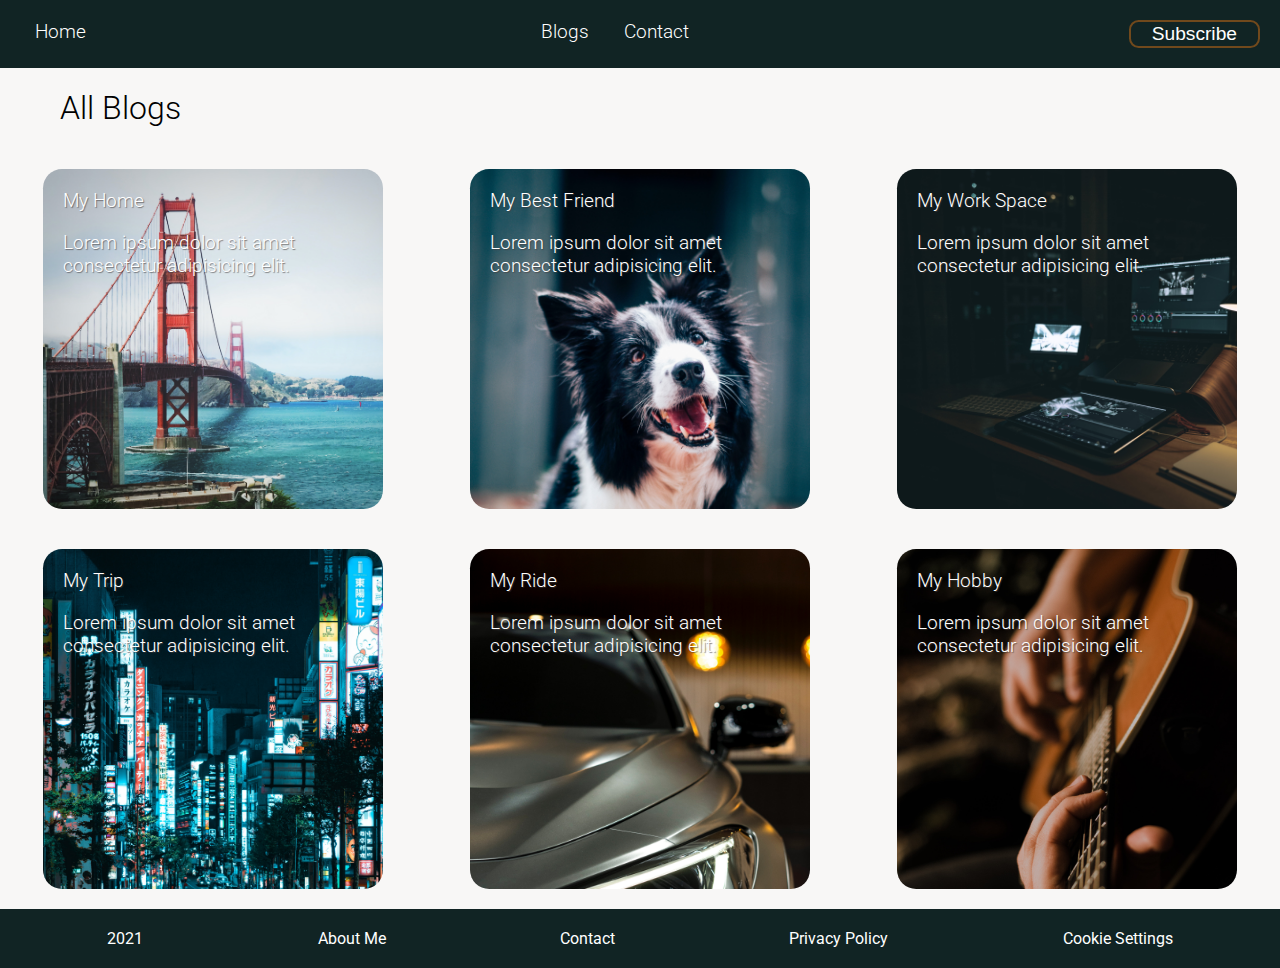
<file: blogs.html>
<!DOCTYPE html>
<html lang="en">
    <head>
        <meta charset="UTF-8">
        <meta http-equiv="X-UA-Compatible" content="IE=edge">
        <meta name="viewport" content="width=device-width, initial-scale=1.0">
        <link href="https://fonts.googleapis.com/css2?family=Roboto:ital,wght@0,100;0,300;0,400;0,500;0,700;0,900;1,100;1,300;1,400;1,500;1,700;1,900&display=swap" rel="stylesheet">
        <link rel="stylesheet" href="app.css">
        <link rel="stylesheet" href="blogs.css">
        <title>All Blogs</title>
    </head>
    <body>
        <header>
            <nav class="navbar">
                <a href="index.html">Home</a>
                <div>
                    <a href="">Blogs</a>
                    <a href="">Contact</a>
                </div>
                <button><a href="form.html">Subscribe</a></button>
            </nav>
        </header>
        <h1>All Blogs</h1>
        <section class="blogs-index">
            <a href="post.html" alt="My home post">
                <div id="post-one">
                    My Home
                    <p>Lorem ipsum dolor sit amet consectetur adipisicing elit.</p>
                </div>
            </a>
            <a href="" alt="My best friend post">
                <div id="post-two">
                    My Best Friend
                    <p>Lorem ipsum dolor sit amet consectetur adipisicing elit.</p>
                </div>
            </a>
            <a href="" alt="My work space post">
                <div id="post-three">
                    My Work Space
                    <p>Lorem ipsum dolor sit amet consectetur adipisicing elit.</p>
                </div>
                </a>
            <a href="" alt="My trip post">
                <div id="post-four">
                    My Trip
                    <p>Lorem ipsum dolor sit amet consectetur adipisicing elit.</p>
                </div>
            </a>
            <a href="" alt="My ride post">
                <div id="post-five">
                    My Ride
                    <p>Lorem ipsum dolor sit amet consectetur adipisicing elit.</p>
                </div>
            </a>    
            <a href="" alt="My hobby post">
                <div id="post-six">
                    My Hobby
                    <p>Lorem ipsum dolor sit amet consectetur adipisicing elit.</p>
                </div>
            </a>
        </section>
        <footer class="foot">
            2021
            <a href="">About Me</a>
            <a href="">Contact</a>
            <a href="">Privacy Policy</a>
            <a href="">Cookie Settings</a>
        </footer>
    </body>
</html>
</file>
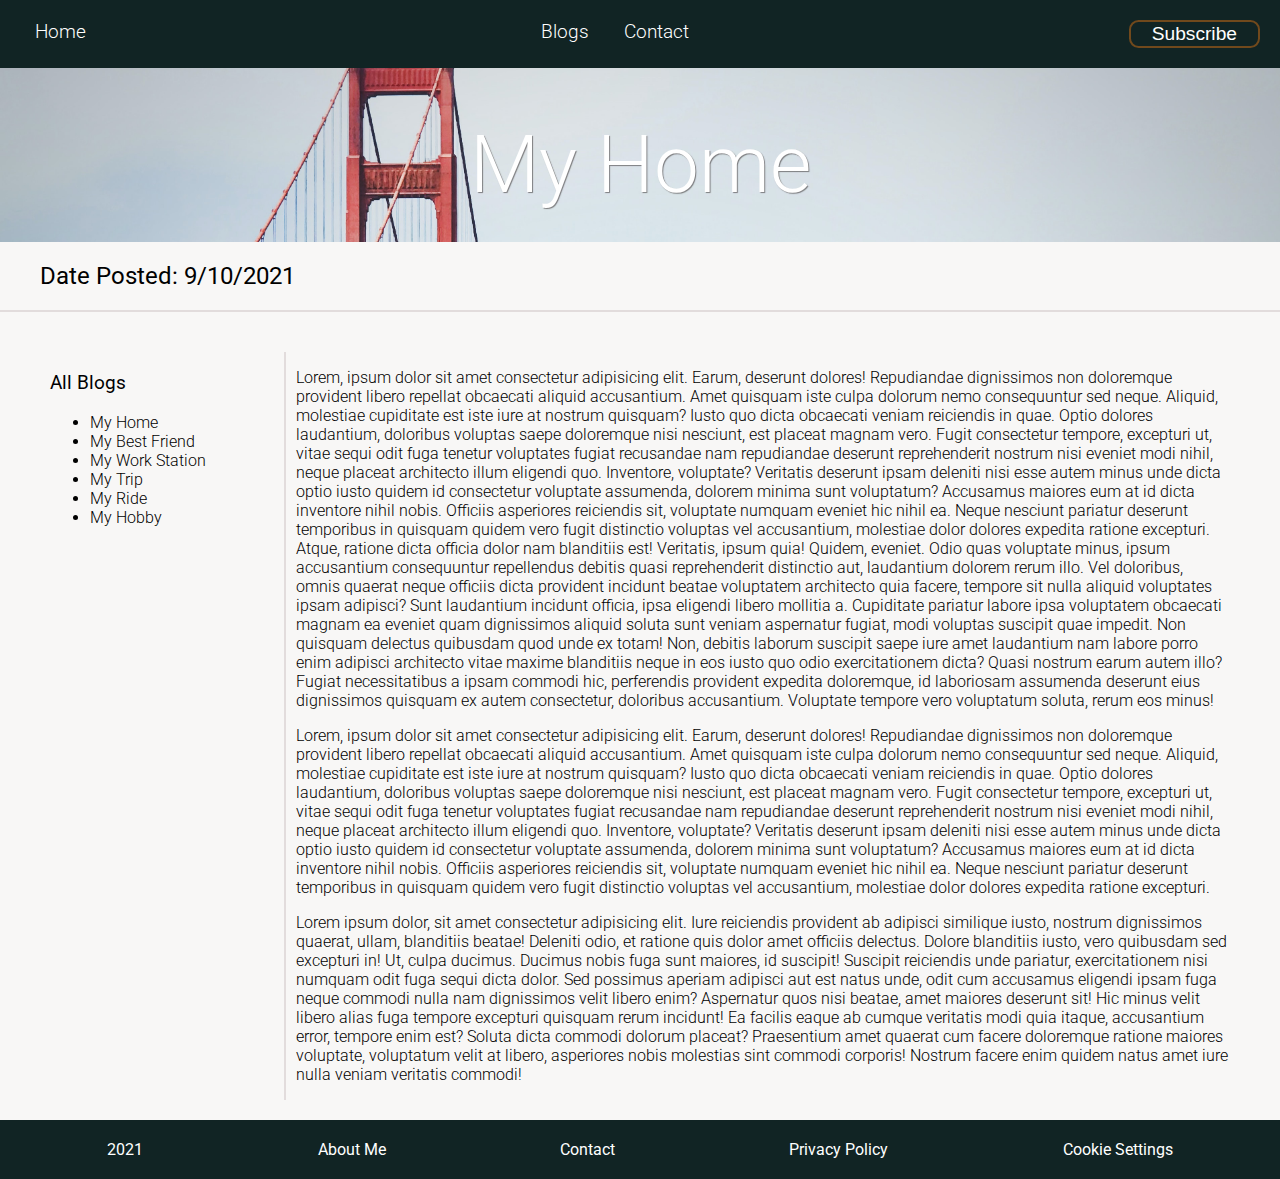
<file: post.html>
<!DOCTYPE html>
<html lang="en">
    <head>
        <meta charset="UTF-8">
        <meta http-equiv="X-UA-Compatible" content="IE=edge">
        <meta name="viewport" content="width=device-width, initial-scale=1.0">
        <link href="https://fonts.googleapis.com/css2?family=Roboto:ital,wght@0,100;0,300;0,400;0,500;0,700;0,900;1,100;1,300;1,400;1,500;1,700;1,900&display=swap" rel="stylesheet">
        <link rel="stylesheet" href="app.css">
        <link rel="stylesheet" href="post.css">
        <title>My Home</title>
    </head>
    <body>
        <header>
            <nav class="navbar">
                <a href="index.html">Home</a>
                <div>
                    <a href="blogs.html">Blogs</a>
                    <a href="">Contact</a>
                </div>
                <button><a href="form.html">Subscribe</a></button>
            </nav>
        </header>
        <div class="post-banner">
            <h1>My Home</h1>
        </div>
        <h2>Date Posted: 9/10/2021</h2>
        <section class="post-content">
            <aside class="all-blogs">
                <h3>All Blogs</h3>
                <ul>
                    <li><a href="post.html">My Home</a></li>
                    <li><a href="">My Best Friend</a></li>
                    <li><a href="">My Work Station</a></li>
                    <li><a href="">My Trip</a></li>
                    <li><a href="">My Ride</a></li>
                    <li><a href="">My Hobby</a></li>
                </ul>
            </aside>
            <div>
                <p>
                    Lorem, ipsum dolor sit amet consectetur adipisicing elit. Earum, deserunt dolores! Repudiandae dignissimos non doloremque provident libero repellat obcaecati aliquid accusantium. Amet quisquam iste culpa dolorum nemo consequuntur sed neque.
                    Aliquid, molestiae cupiditate est iste iure at nostrum quisquam? Iusto quo dicta obcaecati veniam reiciendis in quae. Optio dolores laudantium, doloribus voluptas saepe doloremque nisi nesciunt, est placeat magnam vero.
                    Fugit consectetur tempore, excepturi ut, vitae sequi odit fuga tenetur voluptates fugiat recusandae nam repudiandae deserunt reprehenderit nostrum nisi eveniet modi nihil, neque placeat architecto illum eligendi quo. Inventore, voluptate?
                    Veritatis deserunt ipsam deleniti nisi esse autem minus unde dicta optio iusto quidem id consectetur voluptate assumenda, dolorem minima sunt voluptatum? Accusamus maiores eum at id dicta inventore nihil nobis.
                    Officiis asperiores reiciendis sit, voluptate numquam eveniet hic nihil ea. Neque nesciunt pariatur deserunt temporibus in quisquam quidem vero fugit distinctio voluptas vel accusantium, molestiae dolor dolores expedita ratione excepturi.
                    Atque, ratione dicta officia dolor nam blanditiis est! Veritatis, ipsum quia! Quidem, eveniet. Odio quas voluptate minus, ipsum accusantium consequuntur repellendus debitis quasi reprehenderit distinctio aut, laudantium dolorem rerum illo.
                    Vel doloribus, omnis quaerat neque officiis dicta provident incidunt beatae voluptatem architecto quia facere, tempore sit nulla aliquid voluptates ipsam adipisci? Sunt laudantium incidunt officia, ipsa eligendi libero mollitia a.
                    Cupiditate pariatur labore ipsa voluptatem obcaecati magnam ea eveniet quam dignissimos aliquid soluta sunt veniam aspernatur fugiat, modi voluptas suscipit quae impedit. Non quisquam delectus quibusdam quod unde ex totam!
                    Non, debitis laborum suscipit saepe iure amet laudantium nam labore porro enim adipisci architecto vitae maxime blanditiis neque in eos iusto quo odio exercitationem dicta? Quasi nostrum earum autem illo?
                    Fugiat necessitatibus a ipsam commodi hic, perferendis provident expedita doloremque, id laboriosam assumenda deserunt eius dignissimos quisquam ex autem consectetur, doloribus accusantium. Voluptate tempore vero voluptatum soluta, rerum eos minus!
                </p>
                <p>
                    Lorem, ipsum dolor sit amet consectetur adipisicing elit. Earum, deserunt dolores! Repudiandae dignissimos non doloremque provident libero repellat obcaecati aliquid accusantium. Amet quisquam iste culpa dolorum nemo consequuntur sed neque.
                    Aliquid, molestiae cupiditate est iste iure at nostrum quisquam? Iusto quo dicta obcaecati veniam reiciendis in quae. Optio dolores laudantium, doloribus voluptas saepe doloremque nisi nesciunt, est placeat magnam vero.
                    Fugit consectetur tempore, excepturi ut, vitae sequi odit fuga tenetur voluptates fugiat recusandae nam repudiandae deserunt reprehenderit nostrum nisi eveniet modi nihil, neque placeat architecto illum eligendi quo. Inventore, voluptate?
                    Veritatis deserunt ipsam deleniti nisi esse autem minus unde dicta optio iusto quidem id consectetur voluptate assumenda, dolorem minima sunt voluptatum? Accusamus maiores eum at id dicta inventore nihil nobis.
                    Officiis asperiores reiciendis sit, voluptate numquam eveniet hic nihil ea. Neque nesciunt pariatur deserunt temporibus in quisquam quidem vero fugit distinctio voluptas vel accusantium, molestiae dolor dolores expedita ratione excepturi.
                </p>
                <p>
                    Lorem ipsum dolor, sit amet consectetur adipisicing elit. Iure reiciendis provident ab adipisci similique iusto, nostrum dignissimos quaerat, ullam, blanditiis beatae! Deleniti odio, et ratione quis dolor amet officiis delectus.
                    Dolore blanditiis iusto, vero quibusdam sed excepturi in! Ut, culpa ducimus. Ducimus nobis fuga sunt maiores, id suscipit! Suscipit reiciendis unde pariatur, exercitationem nisi numquam odit fuga sequi dicta dolor.
                    Sed possimus aperiam adipisci aut est natus unde, odit cum accusamus eligendi ipsam fuga neque commodi nulla nam dignissimos velit libero enim? Aspernatur quos nisi beatae, amet maiores deserunt sit!
                    Hic minus velit libero alias fuga tempore excepturi quisquam rerum incidunt! Ea facilis eaque ab cumque veritatis modi quia itaque, accusantium error, tempore enim est? Soluta dicta commodi dolorum placeat?
                    Praesentium amet quaerat cum facere doloremque ratione maiores voluptate, voluptatum velit at libero, asperiores nobis molestias sint commodi corporis! Nostrum facere enim quidem natus amet iure nulla veniam veritatis commodi!
                </p>
            </div>
        </section>
        <footer class="foot">
            2021
            <a href="">About Me</a>
            <a href="">Contact</a>
            <a href="">Privacy Policy</a>
            <a href="">Cookie Settings</a>
        </footer>
    </body>
</html>
</file>
<file: app.css>
body {
    font-family: Roboto, sans-serif;
    margin: 0px;
    background-color: rgb(248, 247, 246);
}

h2 {
    font-weight: 400;
    padding: 0 40px;
}

h3 {
    font-size: 1.2em;
    font-weight: 400;
}

.navbar {
    font-size: 1.2em;
    display: flex;
    flex-direction: row;
    justify-content: space-between;
    padding: 20px;
    background-color: rgb(17, 36, 36);
}

.navbar button {
    font-size: 1em;
    background: none;
    border-radius: .5em;
    justify-content: flex-end;
    border: 2px solid rgba(202, 108, 21, 0.521);
    transition: .3s ease-in-out;
}

.navbar button:hover {
    background-color: rgb(255, 255, 255);
}

.navbar a {
    padding: 0 15px;
    text-decoration: none;
    font-weight: 300;
    color: white;
}

.navbar a:hover {
    color: rgb(202, 109, 21);
}

.banner {
    display: flex;
    flex-direction: column;
    padding: 30px 40px;
    background-image: url(virul-weerasooriya-99ZyoSevEqA-unsplash.jpg);
    background-size: cover;
    background-position: center;
    font-size: 1.4em;
    font-weight: 300;
    text-shadow: 1px 1px 1px rgba(66, 61, 61, 0.616);
    color: white;
}

.banner h1 {
    font-weight: 300;
}

.recent {
    font-weight: 300;
    text-shadow: 1px 1px 1px rgba(66, 61, 61, 0.616);
    display: flex;
    flex-direction: row;
    justify-content: space-evenly;
    padding: 10px 50px;
}

.recent div {
    height: 350px;
    width: 350px;
    padding: 10px;
    border-radius: .6em;
    font-size: 1.1em;
}

.recent a {
    text-decoration: none;
    color: white;
    transition: all .3s ease-in-out;
}

.recent a:hover {
    transform: scale(1.05);
}

#first-post {
    background-image: url(roland-wood-hvNSGjZYX9s-unsplash.jpg);
    background-size: cover;
}

#second-post {
    background-image: url(baptist-standaert-mx0DEnfYxic-unsplash.jpg);
    background-size: cover;
}

#third-post {
    background-image: url(jc-gellidon-3uqauucYhjQ-unsplash.jpg);
    background-size: cover;
}

.about {
    display: grid;
    grid-template-columns: 20% 20% 60%;
    padding: 20px 50px;
    background-color: white;
    font-weight: 300;
}

#my-about a {
    text-decoration: none;
    color: black;
    margin: 0 10px;
}

#my-about a:hover {
    color: rgb(202, 109, 21);
}

.all-blogs {
    border-right: 2px solid rgb(226, 220, 220);
}

.all-blogs a {
    text-decoration: none;
    color: black;
}

.all-blogs a:hover {
    color: rgb(202, 109, 21);
}

#my-pic img{
    height: 200px;
    width: 200px;
    padding: 20px 0;
    border-radius: 50%;
    margin: 20px;
}

.foot {
    display: flex;
    padding: 20px;
    flex-direction: row;
    justify-content: space-around;
    background-color: rgb(17, 36, 36);
    color: white;
}

.foot a {
    color: white;
    text-decoration: none;
}

.foot ul {
    list-style-type: none;
}

@media(max-width: 550px) {
    .navbar {
        display: flex;
        flex-direction: column;
    }
    .navbar a {
        display: flex;
        align-items: center;
        flex-direction: column;
    }
}

@media(max-width: 1250px){
    .recent div {
        height: 250px;
        width: 250px;
        margin: 10px;
    }
}

@media(max-width: 959px) {
    .recent {
        flex-direction: column;
        align-items: center;
        text-align: center;
    }

    h2 {
        text-align: center;
    }
}

@media (max-width: 860px) {
    .banner {
        font-size: 1.2em;
    }
}
    
@media (max-width: 1160px) {
    #my-pic img {
        height: 150px;
        width: 150px;
    }
}

@media (max-width: 900px) {
    .about {
        grid-template-columns: 100%;
        margin: 0 auto;
    }

    .all-blogs {
        border-right: none;
        text-align: center;
        height: fit-content;
    }

    .all-blogs ul {
        padding: 0;
        list-style-type: none;
        padding-bottom: 10px;
        border-bottom: 2px solid rgb(226, 220, 220);
    }

    #my-pic {
        display: block;
        margin: 0 auto;
        height: fit-content;
    }

    #my-pic img {
        height: 200px;
        width: 200px;
    }
}

@media (max-width: 500px) {
    .foot {
        flex-direction: column;
        align-items: center;
    }
}

@media (max-width: 350px) {
    #my-pic img {
        height: 150px;
        width: 150px;
    }
}
</file>
<file: blogs.css>
h1 {
    font-weight: 300;
    margin-left: 60px;
}

.blogs-index {
    display: grid;
    grid-template-columns: 1fr 1fr 1fr;
    grid-template-rows: 50%;
}

.blogs-index div {
    height: 300px;
    width: 300px;
    margin: 20px auto;
    padding: 20px;
    color: white;
    font-weight: 300;
    text-shadow: 1px 1px 1px rgba(66, 61, 61, 0.616);
    font-size: 1.2em;
    border-radius: 1em;
    transition: .3s ease-in-out;
    background-size: cover;
}

.blogs-index div:hover {
    transform: scale(1.05);
}

.blogs-index a {
    text-decoration: none;
}

#post-one {
    background-image: url(roland-wood-hvNSGjZYX9s-unsplash.jpg);
}

#post-two {
    background-image: url(baptist-standaert-mx0DEnfYxic-unsplash.jpg);
}

#post-three {
    background-image: url(jc-gellidon-3uqauucYhjQ-unsplash.jpg);
}

#post-four{
    background-image: url(derch-4CMq1GxDSPA-unsplash.jpg);
}

#post-five {
    background-image: url(aaron-burden-U4w7y0lowL8-unsplash.jpg);
}

#post-six {
    background-image: url(priscilla-du-preez-IEhdpoA9zrY-unsplash.jpg);
}

@media (max-width: 1050px) {
    .blogs-index  div {
        height: 200px;
        width: 200px;
        font-size: 1em;
    }
}

@media (max-width: 750px) {
    .blogs-index {
        grid-template-columns: 1fr;
        grid-template-rows: none;
    }

    h1 {
        text-align: center;
    }
}
</file>
<file: post.css>
h1 {
    margin: 0 auto;
    padding-top: 20px;
    font-size: 5em;
    font-weight: 300;
    color: white;
    text-shadow: 1px 1px 1px rgba(66, 61, 61, 0.616);
}

h2 {
    border-bottom: 2px solid rgb(226, 220, 220);
    padding-bottom: 20px;
}

.post-banner {
    background-image: url(roland-wood-hvNSGjZYX9s-unsplash.jpg);
    background-size: cover;
    text-align: center;
    background-position: 0 -100px;
    padding: 30px 0;
}

.post-content {
    display: grid;
    grid-template-columns: 20% 80%;
    padding: 20px 50px;
    font-weight: 300;
}

.post-content div {
    padding-left: 10px;
}

@media (max-width: 900px) {
    .post-content {
        grid-template-columns: 100%;
        padding: 0 50px;
    }

    h2 {
        text-align: center;
    }
}

@media (max-width: 500px) {
    h1 {
        font-size: 3em;
    }
}
</file>
